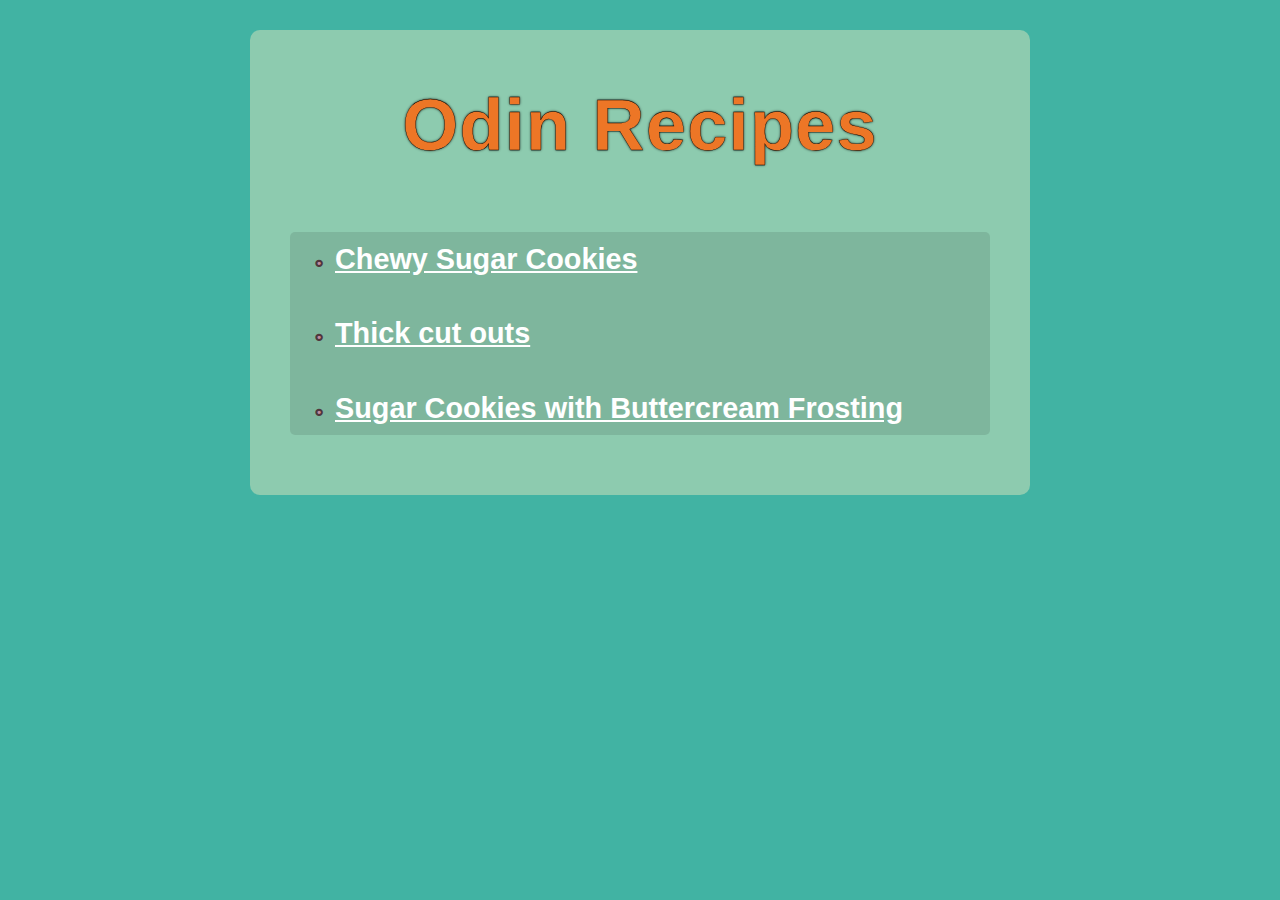
<file: index.html>
<!DOCTYPE html>
<html lang="en">
  <head>
    <meta charset="utf-8" />
    <title>Odin Recipes</title>
    <link rel="stylesheet" href="./css/index-styles.css">
  </head>
  <body>
    <div class="container">
      <h1>Odin Recipes</h1>
      <ul>
        <li><a href="./recipes/chewy-sugar-cookies.html" target="_blank">Chewy Sugar Cookies</a></li>
        <li><a href="./recipes/thick-cut-outs.html" target="_blank">Thick cut outs</a></li>
        <li><a href="./recipes/buttercream-cookies.html" target="_blank">Sugar Cookies with Buttercream Frosting</a></li>
      </ul>
    </div>
  </body>
</html>
</file>
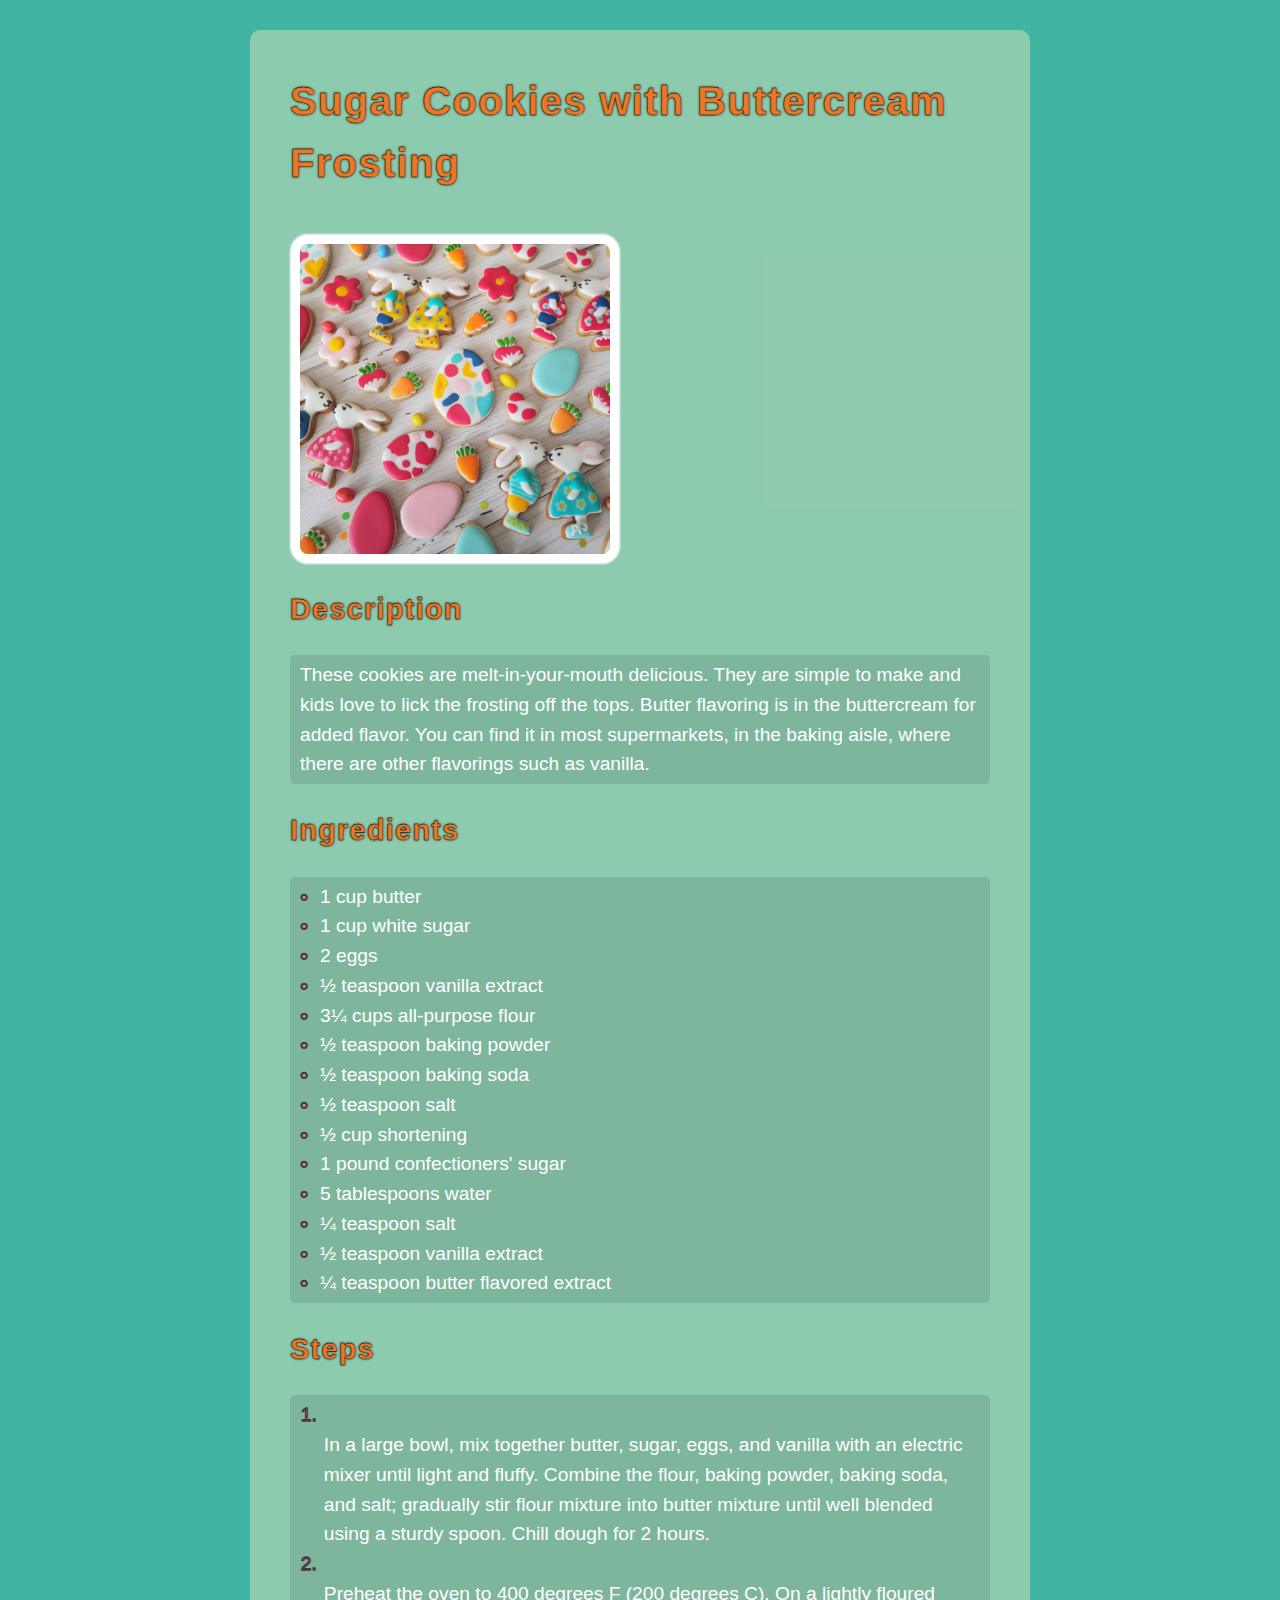
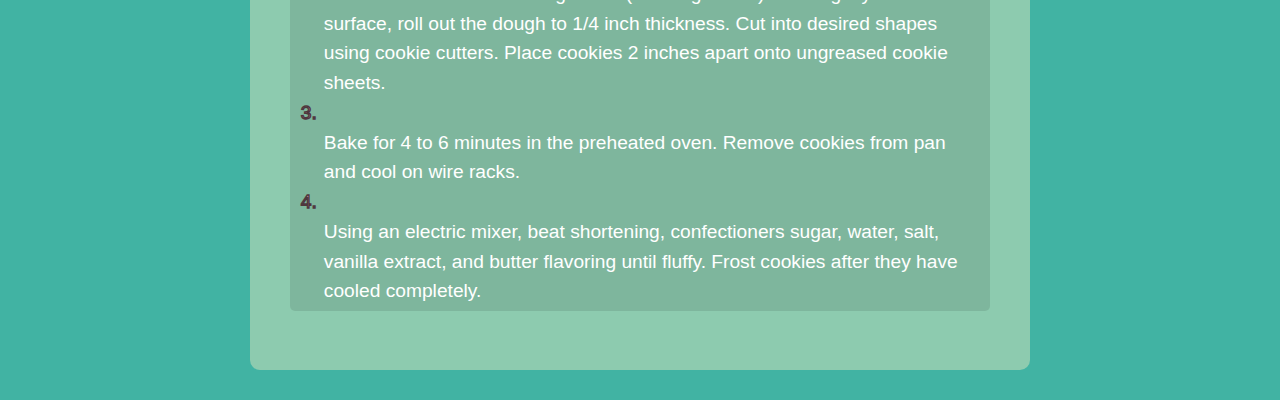
<file: recipes/buttercream-cookies.html>
<!DOCTYPE html>
<html lang="en">
  <head>
    <meta charset="UTF-8" />
    <title>Sugar Cookies with Buttercream Frosting</title>
    <link rel="stylesheet" href="../css/bc-cookies.css" />
  </head>
  <body>
    <div class="container">
      <h1>Sugar Cookies with Buttercream Frosting</h1>
      <figure>
        <img src="../img/buttercream-cookies.jpg" alt="buttercream-cookies" />
      </figure>
      <h2>Description</h2>
      <p>
        These cookies are melt-in-your-mouth delicious. They are simple to make and kids love to lick the frosting off the tops. Butter flavoring is in the buttercream for added flavor. You can find it in most supermarkets, in the baking aisle, where there are other flavorings such as vanilla.
      </p>
      <h2>Ingredients</h2>
      <ul>
        <li>1 cup butter</li>
        <li>1 cup white sugar</li>
        <li>2 eggs</li>
        <li>½ teaspoon vanilla extract</li>
        <li>3¼ cups all-purpose flour</li>
        <li>½ teaspoon baking powder</li>
        <li>½ teaspoon baking soda</li>
        <li>½ teaspoon salt</li>
        <li>½ cup shortening</li>
        <li>1 pound confectioners' sugar</li>
        <li>5 tablespoons water</li>
        <li>¼ teaspoon salt</li>
        <li>½ teaspoon vanilla extract</li>
        <li>¼ teaspoon butter flavored extract</li>
      </ul>
      <h2>Steps</h2>
      <ol>
        <li>
          <span>
            In a large bowl, mix together butter, sugar, eggs, and vanilla with an electric mixer until light and fluffy. Combine the flour, baking powder, baking soda, and salt; gradually stir flour mixture into butter mixture until well blended using a sturdy spoon. Chill dough for 2 hours.
          </span>
        </li>
        <li>
          <span>
            Preheat the oven to 400 degrees F (200 degrees C). On a lightly floured surface, roll out the dough to 1/4 inch thickness. Cut into desired shapes using cookie cutters. Place cookies 2 inches apart onto ungreased cookie sheets.
          </span>
        </li>
        <li>
          <span>
            Bake for 4 to 6 minutes in the preheated oven. Remove cookies from pan and cool on wire racks.
          </span>
        </li>
        <li>
          <span>
            Using an electric mixer, beat shortening, confectioners sugar, water, salt, vanilla extract, and butter flavoring until fluffy. Frost cookies after they have cooled completely.
          </span>
        </li>
      </ol>
    </div>
  </body>
</html>
</file>
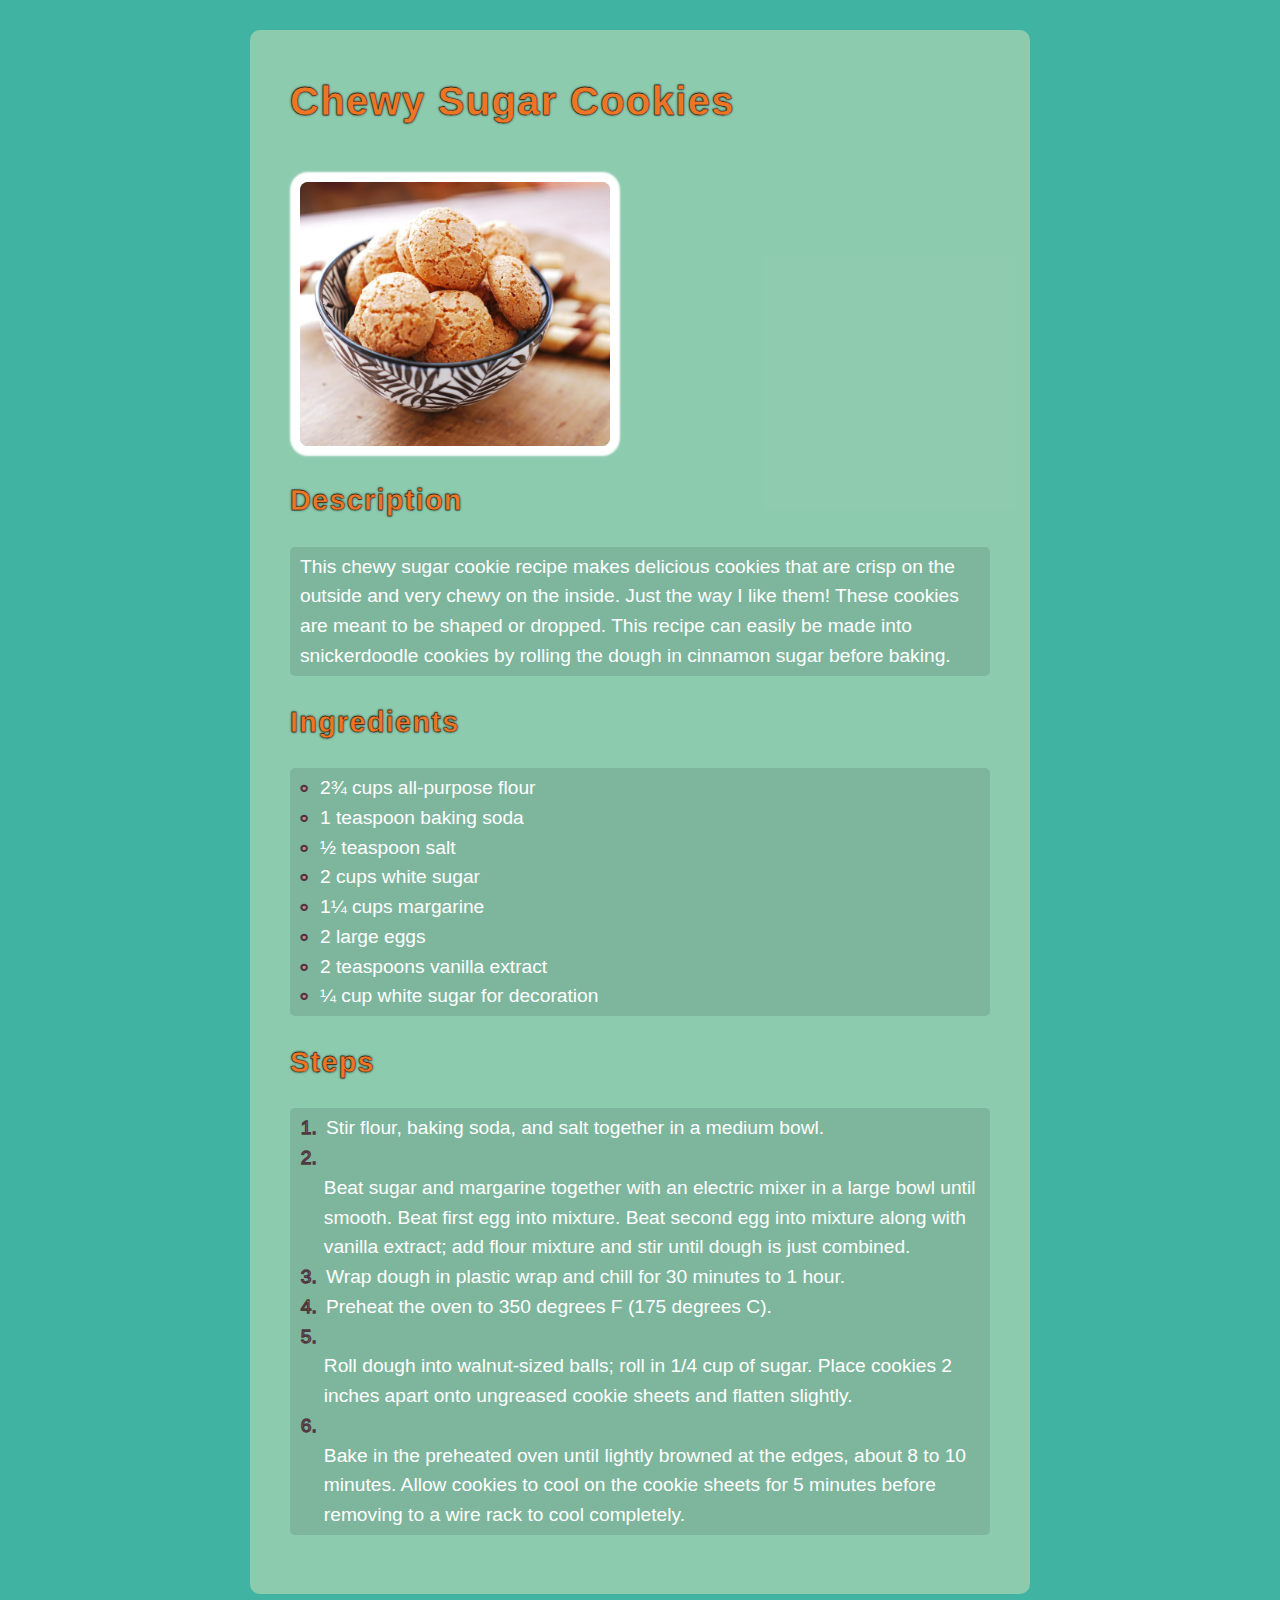
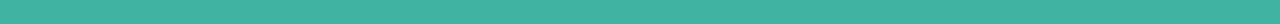
<file: recipes/chewy-sugar-cookies.html>
<!DOCTYPE html>
<html lang="en">
  <head>
    <meta charset="UTF-8" />
    <title>Chewy sugar cookies</title>
    <link rel="stylesheet" href="../css/chewy-styles.css" />
  </head>
  <body>
    <div class="container">
      <h1>Chewy Sugar Cookies</h1>
      <figure>
        <img src="../img/chewy-cookies.jpeg" alt="chewy cookies" />
      </figure>
      <h2>Description</h2>
      <p>
        This chewy sugar cookie recipe makes delicious cookies that are crisp on
        the outside and very chewy on the inside. Just the way I like them!
        These cookies are meant to be shaped or dropped. This recipe can easily
        be made into snickerdoodle cookies by rolling the dough in cinnamon
        sugar before baking.
      </p>
      <h2>Ingredients</h2>
      <ul>
        <li>2¾ cups all-purpose flour</li>
        <li>1 teaspoon baking soda</li>
        <li>½ teaspoon salt</li>
        <li>2 cups white sugar</li>
        <li>1¼ cups margarine</li>
        <li>2 large eggs</li>
        <li>2 teaspoons vanilla extract</li>
        <li>¼ cup white sugar for decoration</li>
      </ul>
      <h2>Steps</h2>
      <ol>
        <li>
          <span>
            Stir flour, baking soda, and salt together in a medium bowl.
          </span>
        </li>
        <li>
          <span>
            Beat sugar and margarine together with an electric mixer in a large
            bowl until smooth. Beat first egg into mixture. Beat second egg into
            mixture along with vanilla extract; add flour mixture and stir until
            dough is just combined.
          </span>
        </li>
        <li>
          <span>
            Wrap dough in plastic wrap and chill for 30 minutes to 1 hour.
          </span>
        </li>
        <li>
          <span>
            Preheat the oven to 350 degrees F (175 degrees C).
          </span>
        </li>
        <li>
          <span>
            Roll dough into walnut-sized balls; roll in 1/4 cup of sugar. Place
            cookies 2 inches apart onto ungreased cookie sheets and flatten
            slightly.
          </span>
        </li>
        <li>
          <span>
            Bake in the preheated oven until lightly browned at the edges, about 8
            to 10 minutes. Allow cookies to cool on the cookie sheets for 5
            minutes before removing to a wire rack to cool completely.
          </span>
        </li>
      </ol>
    </div>
  </body>
</html>
</file>
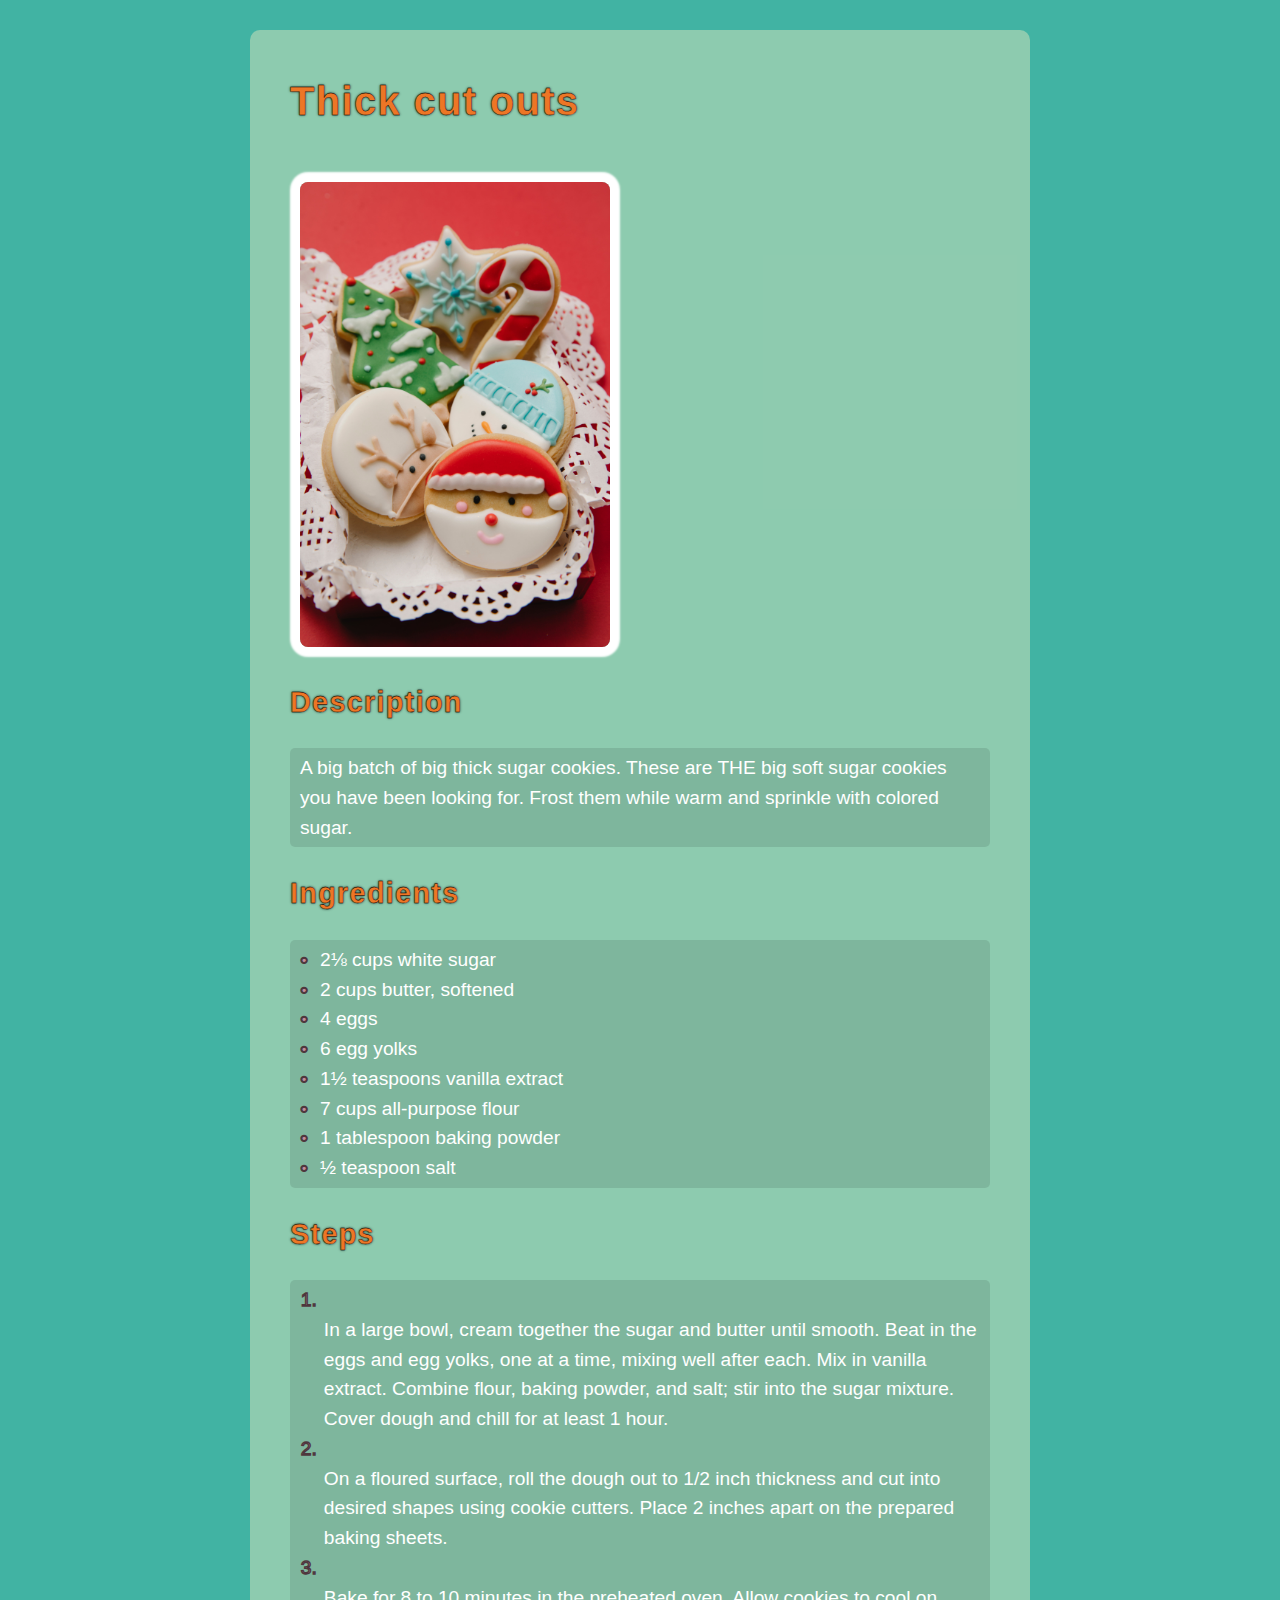
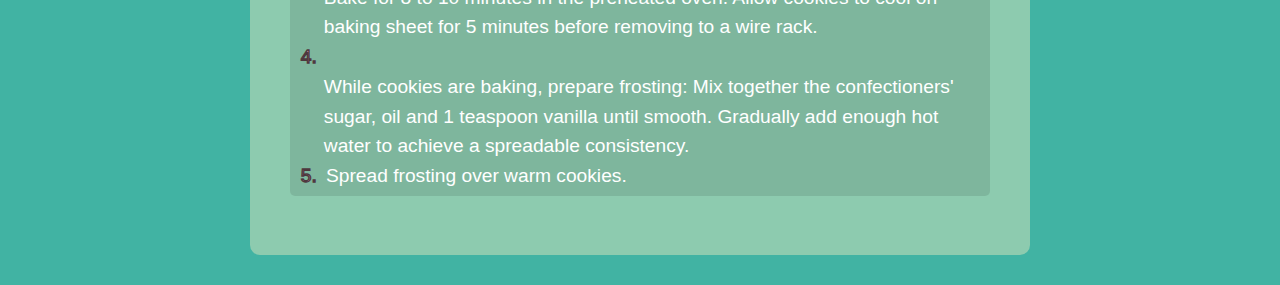
<file: recipes/thick-cut-outs.html>
<!DOCTYPE html>
<html lang="en">
  <head>
    <meta charset="UTF-8" />
    <title>Thick cut outs</title>
    <link rel="stylesheet" href="../css/cut-outs-styles.css" />
  </head>
  <body>
    <div class="container">
      <h1>Thick cut outs</h1>
      <figure>
        <img src="../img/thick-cut-outs.jpg" alt="thick-cut-outs" />
      </figure>
      <h2>Description</h2>
      <p>
        A big batch of big thick sugar cookies. These are THE big soft sugar cookies you have been looking for. Frost them while warm and sprinkle with colored sugar.
      </p>
      <h2>Ingredients</h2>
      <ul>
        <li>2⅛ cups white sugar</li>
        <li>2 cups butter, softened</li>
        <li>4 eggs</li>
        <li>6 egg yolks</li>
        <li>1½ teaspoons vanilla extract</li>
        <li>7 cups all-purpose flour</li>
        <li>1 tablespoon baking powder</li>
        <li>½ teaspoon salt</li>
      </ul>
      <h2>Steps</h2>
      <ol>
        <li>
          <span>
            In a large bowl, cream together the sugar and butter until smooth. Beat in the eggs and egg yolks, one at a time, mixing well after each. Mix in vanilla extract. Combine flour, baking powder, and salt; stir into the sugar mixture. Cover dough and chill for at least 1 hour.
          </span>
        </li>
        <li>
          <span>
            On a floured surface, roll the dough out to 1/2 inch thickness and cut into desired shapes using cookie cutters. Place 2 inches apart on the prepared baking sheets.
          </span>
        </li>
        <li>
          <span>
            Bake for 8 to 10 minutes in the preheated oven. Allow cookies to cool on baking sheet for 5 minutes before removing to a wire rack.
          </span>
        </li>
        <li>
          <span>
            While cookies are baking, prepare frosting: Mix together the confectioners' sugar, oil and 1 teaspoon vanilla until smooth. Gradually add enough hot water to achieve a spreadable consistency.
          </span>
        </li>
        <li>
          <span>
            Spread frosting over warm cookies.
          </span>
        </li>
      </ol>
    </div>
  </body>
</html>
</file>
<file: css/index-styles.css>
body {
    margin: 0;
    font-family: 'Gill Sans', 'Gill Sans MT', Calibri, 'Trebuchet MS', sans-serif;
    background-color: #41B3A3;
    color: white;
    line-height: 1.55;
    font-size: 1.2rem;
}

h1,
h2 {
    color: #ed7626;
    -webkit-text-stroke: 0.3px black;
    text-shadow: 0 0 2.5px black;
    letter-spacing: 1.3px;
}

h1 {
    font-size: 4.5rem;
    margin: 0 0 50px 0;
    text-align: center;
}

.container {
    margin: 30px auto;
    width: 90%;
    max-width: 700px;
    background-color: #fbeec169;
    padding: 40px;
    border-radius: 10px;
}

img {
    max-width: 50%;
    width: 50vw;
    margin-left: -30px;
    box-shadow: 0 0 2px 10px white;
    border-radius: 8px;
}

ul li::before {
    content: "\2022";
    color: #c38d9e;
    -webkit-text-stroke: 2px #4e373d;
    font-weight: bold;
    display: inline-block;
    width: 1em;
    margin-left: -1em;
}

ul {
    background-color: rgba(0, 0, 0, 0.1);
    padding: 5px 45px;
    border-radius: 5px;
    list-style: none;
}

a {
    font-size: 1.8rem;
    color: white;
    font-weight: bold;
}

li {
    margin-bottom: 30px;
}

li:last-of-type {
    margin-bottom: 0;
}

a:hover {
    color: cyan;
}
</file>
<file: css/bc-cookies.css>
body {
    margin: 0;
    font-family: 'Gill Sans', 'Gill Sans MT', Calibri, 'Trebuchet MS', sans-serif;
    background-color: #41B3A3;
    color: white;
    line-height: 1.55;
    font-size: 1.2rem;
}

h1,
h2 {
    color: #ed7626;
    -webkit-text-stroke: 0.3px black;
    text-shadow: 0 0 2.5px black;
    letter-spacing: 1.3px;
}

h1 {
    font-size: 2.5rem;
    margin: 0 0 50px 0;
}

h2 {
    font-size: 1.8rem;
}

.container {
    margin: 30px auto;
    width: 90%;
    max-width: 700px;
    background-color: #fbeec169;
    padding: 40px;
    border-radius: 10px;
}

img {
    max-width: 50%;
    width: 50vw;
    margin-left: -30px;
    box-shadow: 0 0 2px 10px white;
    border-radius: 8px;
}

ul {
    list-style: none;
}

ul li::before {
    content: "\2022";
    color: #c38d9e;
    -webkit-text-stroke: 2px #4e373d;
    font-weight: bold;
    display: inline-block;
    width: 1em;
    margin-left: -1em;
}

ol {
    counter-reset: item;
    list-style: none;
}

ol li::before {
    content: counter(item) ".";
    counter-increment: item;
    color: #c38d9e;
    -webkit-text-stroke: 1.3px #4e373d;
    width: 1em;
    margin-left: -1em;
}

span {
    display: inline-flex;
    margin-left: 0.2em;
}

p {
    background-color: rgba(0, 0, 0, 0.1);
    padding: 5px 10px;
    border-radius: 5px;
}

ol,
ul {
    background-color: rgba(0, 0, 0, 0.1);
    padding: 5px 10px 5px 30px;
    border-radius: 5px;
}
</file>
<file: css/chewy-styles.css>
body {
    margin: 0;
    font-family: 'Gill Sans', 'Gill Sans MT', Calibri, 'Trebuchet MS', sans-serif;
    background-color: #41B3A3;
    color: white;
    line-height: 1.55;
    font-size: 1.2rem;
}

h1,
h2 {
    color: #ed7626;
    -webkit-text-stroke: 0.3px black;
    text-shadow: 0 0 2.5px black;
    letter-spacing: 1.3px;
}

h1 {
    font-size: 2.5rem;
    margin: 0 0 50px 0;
}

h2 {
    font-size: 1.8rem;
}

.container {
    margin: 30px auto;
    width: 90%;
    max-width: 700px;
    background-color: #fbeec169;
    padding: 40px;
    border-radius: 10px;
}

img {
    max-width: 50%;
    width: 50vw;
    margin-left: -30px;
    box-shadow: 0 0 2px 10px white;
    border-radius: 8px;
}

ul {
    list-style: none;
}

ul li::before {
    content: "\2022";
    color: #c38d9e;
    -webkit-text-stroke: 2px #4e373d;
    font-weight: bold;
    display: inline-block;
    width: 1em;
    margin-left: -1em;
}

ol {
    counter-reset: item;
    list-style: none;
}

ol li::before {
    content: counter(item) ".";
    counter-increment: item;
    color: #c38d9e;
    -webkit-text-stroke: 1.3px #4e373d;
    width: 1em;
    margin-left: -1em;
}

span {
    display: inline-flex;
    margin-left: 0.2em;
}

p {
    background-color: rgba(0, 0, 0, 0.1);
    padding: 5px 10px;
    border-radius: 5px;
}

ol,
ul {
    background-color: rgba(0, 0, 0, 0.1);
    padding: 5px 10px 5px 30px;
    border-radius: 5px;
}
</file>
<file: css/cut-outs-styles.css>
body {
    margin: 0;
    font-family: 'Gill Sans', 'Gill Sans MT', Calibri, 'Trebuchet MS', sans-serif;
    background-color: #41B3A3;
    color: white;
    line-height: 1.55;
    font-size: 1.2rem;
}

h1,
h2 {
    color: #ed7626;
    -webkit-text-stroke: 0.3px black;
    text-shadow: 0 0 2.5px black;
    letter-spacing: 1.3px;
}

h1 {
    font-size: 2.5rem;
    margin: 0 0 50px 0;
}

h2 {
    font-size: 1.8rem;
}

.container {
    margin: 30px auto;
    width: 90%;
    max-width: 700px;
    background-color: #fbeec169;
    padding: 40px;
    border-radius: 10px;
}

img {
    max-width: 50%;
    width: 50vw;
    margin-left: -30px;
    box-shadow: 0 0 2px 10px white;
    border-radius: 8px;
}

ul {
    list-style: none;
}

ul li::before {
    content: "\2022";
    color: #c38d9e;
    -webkit-text-stroke: 2px #4e373d;
    font-weight: bold;
    display: inline-block;
    width: 1em;
    margin-left: -1em;
}

ol {
    counter-reset: item;
    list-style: none;
}

ol li::before {
    content: counter(item) ".";
    counter-increment: item;
    color: #c38d9e;
    -webkit-text-stroke: 1.3px #4e373d;
    width: 1em;
    margin-left: -1em;
}

span {
    display: inline-flex;
    margin-left: 0.2em;
}

p {
    background-color: rgba(0, 0, 0, 0.1);
    padding: 5px 10px;
    border-radius: 5px;
}

ol,
ul {
    background-color: rgba(0, 0, 0, 0.1);
    padding: 5px 10px 5px 30px;
    border-radius: 5px;
}
</file>
